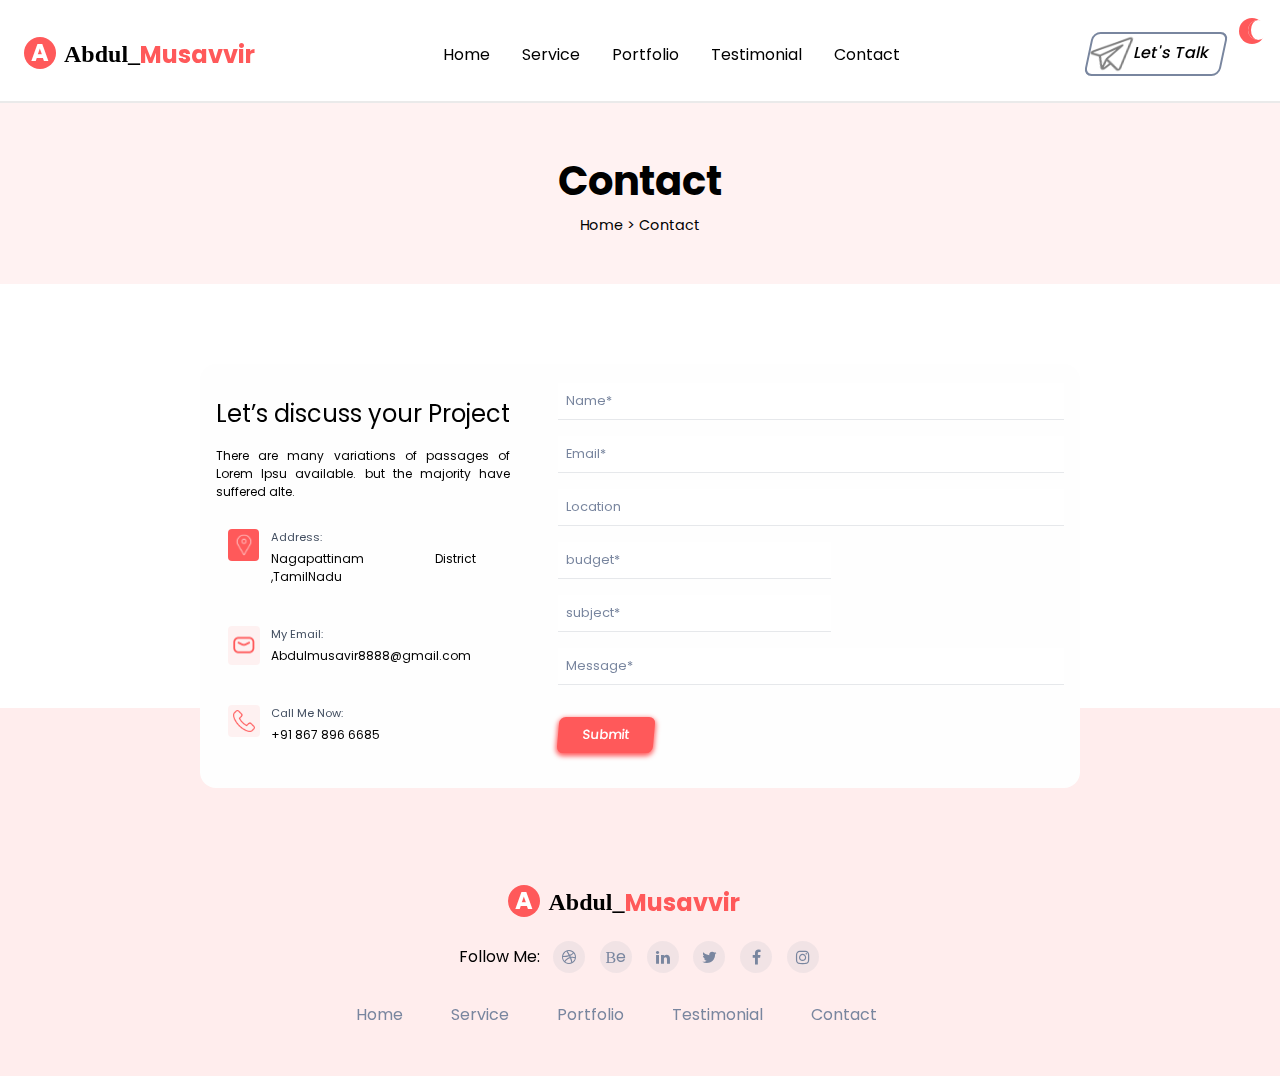
<file: contact-page.html>
<!DOCTYPE html>
<html lang="en">

<head>
    <meta charset="UTF-8">
    <meta name="viewport" content="width=device-width, initial-scale=1.0">
    <title>Contact</title>
    <!-- font -->
    <link rel="preconnect" href="https://fonts.googleapis.com">
    <link rel="preconnect" href="https://fonts.gstatic.com" crossorigin>
    <link href="https://fonts.googleapis.com/css2?family=Rubik:ital,wght@0,300..900;1,300..900&display=swap"
        rel="stylesheet">
    <link rel="preconnect" href="https://fonts.googleapis.com">
    <link rel="preconnect" href="https://fonts.gstatic.com" crossorigin>
    <link
        href="https://fonts.googleapis.com/css2?family=Montserrat:ital,wght@0,100..900;1,100..900&family=Rubik:ital,wght@0,300..900;1,300..900&display=swap"
        rel="stylesheet">
    <link rel="preconnect" href="https://fonts.googleapis.com">
    <link rel="preconnect" href="https://fonts.gstatic.com" crossorigin>
    <link href="https://fonts.googleapis.com/css2?family=Noto+Sans:ital,wght@0,100..900;1,100..900&display=swap"
        rel="stylesheet">

    <!-- font Awesome -->
    <link rel="stylesheet" href="https://cdnjs.cloudflare.com/ajax/libs/font-awesome/6.5.1/css/all.min.css"
        integrity="sha512-DTOQO9RWCH3ppGqcWaEA1BIZOC6xxalwEsw9c2QQeAIftl+Vegovlnee1c9QX4TctnWMn13TZye+giMm8e2LwA=="
        crossorigin="anonymous" referrerpolicy="no-referrer" />
    <!-- social media icon -->
    <link rel="stylesheet" href="https://cdnjs.cloudflare.com/ajax/libs/font-awesome/4.7.0/css/font-awesome.min.css">
    <!-- css -->
    <link rel="stylesheet" href="style.css">
    <!-- js -->
    <script defer src="dark-mode.js"></script>
    <!-- media-query -->
    <link rel="stylesheet" href="pmq.css">
    <!-- Aos- -->
    <link href="https://unpkg.com/aos@2.3.1/dist/aos.css" rel="stylesheet">
</head>

<body>
    <div><a class="scroll-down" href="#"></a></div>
    <!-- todo header -->
    <header data-aos="fade-up-left" data-aos-easing="ease-out-out" data-aos-duration="1000">

        <div class="navName">
            <h2>A</h2>
            <h2>Abdul_ <span>Musavvir</span></h2>
        </div>
        <nav class="menuItem">
            <ul>
                <li><a href="index.html">Home</a></li>
                <li><a href="service-page.html">Service</a></li>
                <li><a href="portfolio-page.html">Portfolio</a></li>
                <li><a href="Testmonial-page.html">Testimonial</a></li>
                <li><a href="contact-page.html">Contact</a></li>
            </ul>
        </nav>
        <div class="navTalk">
            <a href="https://wa.link/uo1c9r"><img src="img/th-removebg-preview.png"> Let's Talk</a>
        </div>

        <!-- dark-mode -->

        <!-- <button class="night-toggle light-mode-button" aria-label="Toggle Light Mode">
              <span></span>
              <span></span>
            </button> -->
        <div class="night-toggle" aria-label="Toggle Light Mode">
            <div id="moon" class="moon"></div>
        </div>


    </header>
    <!-- mobile-view -->
    <ul class="main-hamburger">
        <li class="sub-hamburger">
            <label class="three-line" for="hamburger">
                <span></span>
                <span></span>
                <span></span>
            </label>
            <input class="input-mobile-hamburger" type="checkbox" id="hamburger">
            <ul class="down-bar-hamburger">
                <li class="hamburger-mobile"><a href="index.html">Home</a></li>
                <li class="hamburger-mobile"><a href="service-page.html">Service</a></li>
                <li class="hamburger-mobile"><a href="portfolio-page.html">Portfolio</a></li>
                <li class="hamburger-mobile"><a href="Testmonial-page.html">Testimonial</a></li>
                <li class="hamburger-mobile"><a href="contact-page.html">Contact</a></li>
            </ul>
        </li>
    </ul>
    <hr>

    <div class="page-heading">
        <h1>Contact</h1>
        <p>Home > <span>Contact</span></p>
    </div>

    <main>

        <!-- todo Contact -->

        <section data-aos="flip-left" data-aos-easing="linear" data-aos-duration="1000" class="contacts">
            <div class="contact-left">
                <h1>Let’s discuss your Project</h1>
                <p>There are many variations of passages of Lorem Ipsu available. but the majority have suffered alte.
                </p>

                <!-- location -->
                <div class="contact location">
                    <img src="img/location.svg" alt="">
                    <div class="content">
                        <h5>Address:</h5>
                        <p>Nagapattinam District ,TamilNadu</p>
                    </div>
                </div>


                <!-- mail -->
                <div class="contact email">
                    <img src="img/email.svg" alt="">
                    <div class="content">
                        <h5>My Email:</h5>
                        <p>Abdulmusavir8888@gmail.com</p>
                    </div>
                </div>


                <!-- phone -->
                <div class="contact phone">
                    <img src="img/phone.svg" alt="">
                    <div class="content">
                        <h5>Call Me Now:</h5>
                        <p>+91 867 896 6685</p>
                    </div>
                </div>
            </div>


            <!-- contact-right -->
            <div class="contact-right">
                <input type="text" placeholder="Name*">
                <input type="text" placeholder="Email*">
                <input type="text" placeholder="Location">
                <div>
                    <input type="text" placeholder="budget*">
                    <input type="text" placeholder="subject*">
                </div>
                <input type="text" placeholder="Message*">

                <button>Submit</button>
            </div>
        </section>

        <!-- todo footer-->

        <section data-aos="fade-down-right" data-aos-easing="linear" data-aos-duration="1000" class="footer">

            <!-- footer-name -->
            <div class="footer-Name">
                <h2>A</h2>
                <h2>Abdul_ <span>Musavvir</span></h2>
            </div>

            <!-- footer-social-media -->
            <div class="footer-social-media">
                <p>Follow Me:</p>
                <a href="#" class="fa fa-dribbble"></a>
                <a href="#" class="fa fa-be">B<span>e</span></a>
                <a href="#" class="fa fa-linkedin"></a>
                <a href="#" class="fa fa-twitter"></a>
                <a href="#" class="fa fa-facebook"></a>
                <a href="#" class="fa fa-instagram"></a>
            </div>

            <!-- footer-menuItem -->
            <div class="footer-menuItem">
                <ul>
                    <li><a href="index.html">Home</a></li>
                    <li><a href="service-page.html">Service</a></li>
                    <li><a href="portfolio-page.html">Portfolio</a></li>
                    <li><a href="Testmonial-page.html">Testimonial</a></li>
                    <li><a href="contact-page.html">Contact</a></li>
                </ul>
            </div>

        </section>
    </main>

    <script src="https://unpkg.com/aos@2.3.1/dist/aos.js"></script>
    <script>
        AOS.init();
    </script>
</body>

</html>
</file>
<file: style.css>
@import url('https://fonts.googleapis.com/css2?family=Poppins:wght@200;300;400;500;600;700&display=swap');

* {
    margin: 0;
    padding: 0;
    box-sizing: border-box;
    font-family: 'Poppins', sans-serif;
    scroll-behavior: smooth;
}

html,
body {
    width: 100%;
    overflow-x: hidden !important;
}

:root {
    --bg-color: #101C2E;
    --small-bg-color: #FFFFFF08;
    --orange-color: #FF595A;
    --link-color: #79869F;
    --white-color: #FFFFFF;
    --div-margin: 5rem;
}

body {
    background-color: var(--bg-color);
    color: var(--white-color);
}


/* scroll-bar */
.scroll-down {
    width: 2rem;
    height: 3rem;
    border: 2px solid var(--orange-color);
    border-radius: 1rem;
    position: fixed;
    z-index: 10;
    bottom: 5%;
    right: 1%;
    box-shadow: inset 0px 0px 100px 10px var(--small-bg-color);
    animation: bounce 2s infinite;
    z-index: 110;
    opacity: 0;
    transition: all 1s;
}

.scroll-down::before,
.scroll-down::after {
    content: "";
    position: absolute;
    top: 40%;
    left: 50%;
    border: 2px solid var(--orange-color);
    height: 0.7rem;
    width: 0.7rem;
    transform: translate(-50%, -50%) rotate(45deg);
    border-bottom: transparent;
    border-right: transparent;
}


.scroll-down::before {
    top: 65%;
}

@keyframes bounce {
    0% {
        transform: translateY(0);
    }

    50% {
        transform: translateY(50%);
    }

    100% {
        transform: translateY(0);
    }
}

header {
    display: flex;
    justify-content: space-between;
    align-items: center;
    flex-wrap: wrap;
    padding: 2rem 1.5rem 0rem 1.5rem;
    color: var(--link-color);
    gap: 0.5rem;
    position: relative;
}

.scroll-down.active {
    bottom: 2rem;
    pointer-events: auto;
    opacity: 1;
}

/* navName */
.navName {
    display: flex;
    margin-right: 2rem;
}

.navName h2:nth-child(1) {
    display: flex;
    justify-content: center;
    align-items: center;
    width: 2rem;
    max-height: 2rem;
    background-color: var(--orange-color);
    color: var(--white-color);
    border: transparent;
    border-radius: 50%;
    margin-right: 0.5rem;
    font-weight: 700;
}


.navName h2:nth-child(2) {
    display: flex;
    align-items: center;
    font-weight: 700;
    color: var(--white-color);
    font-family: "Proxima Nova";
}

.navName h2:nth-child(2) span {
    color: var(--orange-color);
}

/* navMenuItem */
.menuItem {
    font-weight: 400;
    cursor: pointer;
    display: flex;
    align-items: center;
}

.menuItem a {
    text-decoration: none;
    color: black;
}

.menuItem ul {
    display: flex;
    list-style: none;
}

.menuItem ul li {
    margin-right: 2rem;
}

.menuItem ul li a:hover {
    color: var(--orange-color);
}

.menuItem ul li:hover {
    transform: scale(110%);
}

/* navTalk img */
.navTalk {
    border: 2px solid var(--link-color);
    padding-inline-end: 0.8rem;
    border-radius: 0.5rem;
    display: flex;
    transform: skew(-12deg);
    cursor: pointer;
    margin-right: 2rem;
}

.navTalk a {
    font-size: 1rem;
    font-weight: 500;
    text-decoration: none;
    color: black;
}

.navTalk img {
    width: 2.5rem;
    align-items: center;
    vertical-align: middle;
}

.navTalk:hover {
    border-color: var(--orange-color);

}


.dark-talk {
    display: flex;
    justify-content: center;
}

/* main-hamburger */

.main-hamburger {

    .three-line {
        position: relative;
        background-color: #FFFFFF;
        flex-direction: column;
        border: 1px solid rgba(128, 128, 128, 0.226);
        width: 3.25rem;
        height: 2.5rem;
        gap: 0.3rem;
        border-radius: 0.25rem;
        opacity: 0;
        margin: auto;
        margin-bottom: 0.5rem;
        background-color: var(--orange-color);
        cursor: pointer;
    }

    .three-line span {
        width: 1.75rem;
        height: 0.15rem;
        border-radius: 1rem;
        background-color: rgba(0, 0, 0, 0.379);
        position: relative;
        top: 0.65rem;
        left: 0.7rem;
    }

    li a:hover {
        display: flex;
        justify-content: center;
        transform: scale(110%);
        color: var(--orange-color);
    }

    .input-mobile-hamburger {
        display: none;
    }

    .down-bar-hamburger {
        display: none;
    }
}

hr {
    border: 1px solid rgba(128, 128, 128, 0.164);
}

/*! about */
.about {
    display: flex;
    justify-content: center;
    align-items: center;
    /* flex-wrap: wrap; */
    margin-block: var(--div-margin);
    column-gap: 5rem;
    width: 100%;
    margin-inline: 0.75rem;
    padding-inline: 1rem;
}



/* ! About-left */


.about-left h1 {
    font-family: "Noto Sans", sans-serif;
    margin-top: 0.5rem;
    font-size: 2rem;
    font-weight: bolder;

    span {
        color: var(--orange-color);
    }
}

.about-para2 {
    text-align: justify;
    color: white;
    line-height: 1.8rem;
    margin-block: 1rem;
    width: 100%;
    max-width: 30rem;
}


/* about-hire */

.about-hire button {
    padding: 0.5rem 1rem;
    border: none;
    background-color: var(--orange-color);
    border-radius: 0.4rem;
    color: var(--white-color);
    font-weight: 500;
    transform: skew(-5deg);
    box-shadow: 0px 2px 5px 1px var(--orange-color);
    margin-block: 0.5rem;
    cursor: pointer;

    img {
        vertical-align: middle;
        width: 1rem;
        /* margin-right: 0.5rem; */
    }
}

.about-hire button:hover {
    transform: scale(110%);

}

.about-hire a {
    display: inline-block;
    color: #FFFFFFCC;
    margin-right: 2rem;
}

.about-hire a:hover {
    transform: scale(110%);
}

/* social-media icons */
.social-media {
    display: flex;
    justify-content: center;
    align-items: center;
    flex-wrap: wrap;
    margin-block: 2rem;
    width: 100%;
}

.social-media a:hover {
    cursor: pointer;
}

.social-media a:active {
    cursor: pointer;
    animation: shake 0.5s 1.5;
}

.fa {
    display: flex;
    justify-content: center;
    align-items: center;
    width: 2rem;
    padding: 0.5rem;
    text-align: center;
    text-decoration: none;
    margin: 5px 2px;
    color: var(--link-color);
    background-color: #79869F1A;
    border-radius: 50%;
    margin-left: 0.8rem;
}

.fa:hover {
    color: var(--white-color);
    background-color: #ff2579;
    transform: scale(110%);
}

/*! about-right */
.child-about-right {
    margin-top: 2.5rem;
    margin-right: 3rem;
    margin-left: 2rem;
    position: relative;

    img {
        width: 20rem;
    }
}

/* about-img */

.child-about-right img:nth-child(1) {
    position: absolute;
    z-index: 100;
}

.child-about-right img:nth-child(2) {
    position: absolute;
    margin-left: 1.2rem;
    bottom: 1%;
    width: 16.6rem;
}


/* circle */

.circle {
    position: absolute;
    width: 0.7rem;
    height: 0.7rem;
    margin: 1rem;
}

.circle-one {
    left: 15%;
    top: -12.5%;
    border: 2px solid #2B6BFE;
    transform: rotate(45deg);
    border-radius: 0.2rem;
}

.circle-two {
    left: 40%;
    top: -20%;
    border: 2px solid var(--orange-color);
    box-shadow: 0px 0px 10px 1px var(--orange-color);
    border-radius: 50%;
}

.circle-three {
    width: 0.2rem;
    height: 0.2rem;
    right: 33%;
    top: -15%;
    border-radius: 50%;
    box-shadow: inset 0px 0px 5px 5px #ff595977, 0px 0px 10px 8px #ff595977;
}





/* box */

.box {
    position: absolute;
    border: 1px solid var(--white-color);
    margin: 1rem;
    background-color: #FFFFFF;
    border-radius: 1rem;
    padding: 1rem;
    text-align: center;

    h2 {
        font-size: 1rem;
        color: var(--orange-color);
        margin-bottom: 0.25rem;
    }

    p {
        color: #25283A;
        font-size: 0.75rem;
        font-weight: 500;
    }
}

.about-right-box-one {
    z-index: 10;
    top: 15%;
    left: -22%;
}

.about-right-box-two {
    z-index: 10;
    bottom: 10%;
    left: -17%;
}

.about-right-box-three {
    z-index: 10;
    top: 30%;
    right: -10%;
}

/* ! Project */
.project {
    display: flex;
    justify-content: center;
    align-items: center;
    margin-inline: 0.75rem;
    column-gap: 10rem;
    margin-bottom: var(--div-margin);
}

.project-left {
    margin: 1rem;
    padding-inline: 1rem;
    max-width: 30rem;
}

.project-right {
    max-width: 30rem;
}

.child-project {
    display: flex;
    justify-content: center;
    position: relative;

    .project-img-border {
        position: absolute;
        width: 18rem;
        height: 18rem;
        border: 2px solid #F1AC20;
        border-top-left-radius: 9rem;
        border-top-right-radius: 9rem;
        background-color: #F1AC201A;
        z-index: 10;
    }
}

.child-project img {
    position: relative;
    width: 15rem;
    right: -11%;
    bottom: 7%;
    z-index: 10;
}


.project-box {
    position: absolute;
    border: 1px solid var(--white-color);
    margin: 1rem;
    background-color: #FFFFFF;
    border-radius: 1rem;
    padding: 0.8rem 1.2rem;
    text-align: center;
    color: black;

    img {
        position: relative;
        width: 1.5rem;
    }

    p {
        font-weight: 500;
        font-size: 0.75rem;
    }
}

.project-box:nth-child(1) {
    top: 13%;
    left: -20%;
    z-index: 20;
}

.project-box:nth-child(2) {
    left: -20%;
    bottom: -8%;
    z-index: 20;
}

.project-box:nth-child(3) {
    bottom: 33%;
    right: -50%;
    z-index: 20;
}

/* ! project-description */

.project-right h1 {
    font-family: "Noto Sans", sans-serif;
    margin-top: 0.5rem;
    font-size: 2rem;
    font-weight: bolder;

    span {
        color: var(--orange-color);
    }
}

.project-right p {
    color: white;
    line-height: 1.8rem;
    margin-block: 1rem;
}


/* about-hire */
.project-right button {
    padding: 0.5rem 1rem;
    border: none;
    background-color: var(--orange-color);
    border-radius: 0.4rem;
    color: var(--white-color);
    font-weight: 500;
    transform: skew(-5deg);
    box-shadow: 0px 2px 5px 1px var(--orange-color);
    margin-top: 1.5rem;
    cursor: pointer;

    img {
        vertical-align: middle;
        width: 1rem;
        margin-right: 0.5rem;
    }

}

.project-right button:hover {
    transform: scale(110%);
}

/* ! specialized-Design */

.design-parent {
    display: flex;
    flex-direction: column;
    justify-content: center;
    align-items: center;
    margin-bottom: var(--div-margin);

    h1 {
        margin-block: 1rem;
        color: var(--white-color);

        span {
            color: var(--orange-color);
        }
    }
}

.design-child {
    display: flex;
    justify-content: center;
    gap: 3rem;
    cursor: pointer;
    margin-inline: 1rem;
}

.design-box {
    border: 1px solid var(--link-color);
    max-width: 16rem;
    padding: 1rem 1rem;
    border-radius: 2rem;
    background-color: var(--white-color);
    color: #25283A;
    transform: skew(-5deg);

    .design-img-bg {
        width: 3rem;
        height: 3rem;
        background-color: var(--orange-color);
        border-radius: 50%;
        display: flex;
        justify-content: center;

        img {
            width: 2rem;
        }
    }

    h2 {
        font-size: 1.2rem;
        margin-block: 0.5rem;
    }

    p {
        line-height: 1.7rem;
        font-size: 0.75rem;
        color: black;
    }
}

.design-box:hover {
    transform: scale(120%);
}

.web {
    background-color: var(--orange-color);
    color: #FFFFFF;
    box-shadow: 0px 7px 10px 0px #ff000090;

    .design-img-bg {
        background-color: #FFAB01;
    }
}

/* ! My Works */

.work-parent {
    display: flex;
    flex-direction: column;
    justify-content: center;
    align-items: center;
    margin-block: 7rem;
    position: relative;
    margin-bottom: var(--div-margin);

    h1 {
        font-size: 2rem;

        span {
            color: var(--orange-color);
        }
    }
}

.items {
    display: flex;
    margin-block: 2rem;
    cursor: pointer;

    .item {
        font-size: 1.1rem;
        text-decoration: none;
        margin-left: 1rem;
        margin-block: 0.5rem;
        color: var(--link-color);
        font-weight: 500;
    }

    .item:hover {
        color: var(--orange-color);
        transform: scale(110%);
    }
}

.items p.active,
.items p:hover {
    color: var(--orange-color);
}

.gallery {
    display: grid;
    grid-template-columns: repeat(3, 1fr);
    gap: 2rem;
    cursor: pointer;

    img {
        position: relative;
        width: 17rem;
        height: 11rem;
        border-radius: 1rem;
    }



    img::after {
        content: "";
        position: absolute;
        width: 5rem;
        height: 10rem;
        background-color: #2B6BFE;
        top: 10%;
        left: 10%;

    }
}



.work-parent button {
    margin-block: 2rem;
    padding: 0.5rem 1.2rem;
    background-color: transparent;
    border: 1.5px solid var(--orange-color);
    border-radius: 0.5rem;
    color: var(--orange-color);
    font-weight: 700;
    transform: skew(-10deg);
    cursor: pointer;
    position: absolute;
    bottom: -10%;
    left: 50%;
}

.work-parent button:hover {
    transform: scale(110%);
}

.img {
    position: relative;
    transition: transform 0.5s;

    .content {
        position: absolute;
        width: 100%;
        border-bottom-left-radius: 1rem;
        border-bottom-right-radius: 1rem;
        bottom: -5%;
        text-align: center;
        margin-block: 0.5rem;
        background-color: #FFFFFF;
        transition: all 0.5s;
        opacity: 0;
        transform: translateY(10px);
        /* Added to make the transition smoother */
    }

    &:hover {
        transform: scale(1.1);

        .content {
            opacity: 1;
            transform: translateY(0);
            /* Adjust as needed */
        }
    }
}

.content h3 {
    color: #010F5C;
}

.content p {
    color: var(--link-color);
}




/* filter */

.gallery .image.hide {
    display: none;
}

.gallery .image.show {
    animation: animate 0.4s ease;
}

@keyframes animate {
    0% {
        transform: scale(0.5);
    }

    100% {
        transform: scale(1);
    }
}

/* preview-box */

.preview-box {
    position: fixed;
    top: 50%;
    left: 50%;
    transform: translate(-50%, -50%) scale(0.9);
    background: #000000;
    max-width: 600px;
    width: 75vw;
    z-index: 5;
    opacity: 0;
    pointer-events: none;
    border-radius: 3px;
    padding: 0 5px 5px 5px;
    box-shadow: 0px 0px 15px rgba(0, 0, 0, 0.2);
}

.preview-box.show {
    opacity: 1;
    pointer-events: auto;
    transform: translate(-50%, -50%) scale(1);
    transition: all 0.3s ease;
}

.preview-box .details {
    padding: 13px 15px 13px 10px;
    display: flex;
    align-items: center;
    justify-content: space-between;
}

.preview-box p {
    color: white !important;
    padding: 0.5rem;

    a {
        color: blue;
    }
}

.details .title {
    display: flex;
    align-items: center;
    justify-content: start;
    font-size: 18px;
    font-weight: 400;
}

.details .title p {
    font-weight: 500;
    margin-left: 5px;
}

.details .icon {
    font-style: 22px;
    cursor: pointer;
    position: absolute;
    top: 0;
    right: 1rem;
    top: 1.5rem;
}

.preview-box .image-box {
    /* width: 100%; */
    display: flex;
}

.image-box img {
    width: 100%;
    border-radius: 0 0 3px 3px;
}

.shadow {
    position: fixed;
    left: 0;
    top: 0;
    height: 100%;
    width: 100%;
    z-index: 2;
    display: none;
    background: rgba(0, 0, 0, 0.4);
}

.shadow.show {
    display: block;
}

/* ! details */

.achievement {
    display: flex;
    justify-content: center;
    align-items: center;
    flex-wrap: wrap;
    background-color: var(--small-bg-color);
    padding: 2rem;
    box-shadow: 0px 0px 3px 3px rgba(0, 0, 0, 0.116);
    width: 100vw;
    margin-bottom: var(--div-margin);
}

.detail {
    display: flex;
    justify-content: center;
    align-items: center;
    margin: 1rem;

    img {
        width: 4rem;
    }

    div {
        margin-left: 0.7rem;
    }

    h1 {
        color: var(--orange-color);
        font-size: 1.4rem;
        margin-bottom: 0.7rem;

    }

    p {
        color: var(--link-color);
        font-size: 0.85rem;
    }
}




/* ! People Talk About Me */

.ptam-parent {
    display: flex;
    justify-content: center;
    align-items: center;
    width: 100vw;
    max-width: 50rem;
    margin: auto;
    position: relative;
    padding-inline: 1rem;
    margin-top: 12rem;
    display: none;

    h1 {
        position: absolute;
        top: -30%;
        font-size: 2rem;
        text-align: center;

        span {
            color: var(--orange-color);
        }
    }
}

.ptam-child {
    display: flex;

    img {
        width: 3rem;
        height: 3rem;
        border-radius: 50%;
    }
}

/* left-part */
.left {
    display: flex;
    flex-direction: column;
}

.left img:nth-child(1) {
    position: absolute;
    top: 0;
}

.left img:nth-child(2) {
    position: absolute;
    top: 40%;
    left: 0;
}

.left img:nth-child(3) {
    position: absolute;
    bottom: 0;
}

/* middle-part */
.middle {
    display: flex;
    flex-direction: column;
    justify-content: center;
    align-items: center;

    p {
        text-align: center;
        line-height: 2rem;
        color: var(--link-color);
        margin-block: 1rem;
    }

    h3 {
        color: var(--white-color);
    }
}

.arrow {
    margin: 2rem;
    cursor: pointer;

    i {
        color: var(--link-color);
        transform: scale(300%, 200%);
    }
}

.arrow i:hover {
    color: black;
    transform: scale(400%, 300%);
}

/* right-part */
.right {
    display: flex;
    flex-direction: column;
}

.right img:nth-child(1) {
    position: absolute;
    top: 0;
    right: 10%;
}

.right img:nth-child(2) {
    position: absolute;
    top: 40%;
    right: 3.5%;
}

.right img:nth-child(3) {
    position: absolute;
    bottom: 0;
    right: 7%;
}

/* ! People Talk About Me */

.iq-features {
    margin-bottom: var(--div-margin);

    h1 {
        top: -30%;
        font-size: 2rem;
        text-align: center;

        span {
            color: var(--orange-color);
        }
    }

    .holderCircle {
        width: 500px;
        height: 500px;
        border-radius: 100%;
        margin: 60px auto;
        position: relative;
    }


    .dotCircle {
        width: 100%;
        height: 100%;
        position: absolute;
        margin: unset;
        top: 0;
        left: 0;
        right: 100%;
        bottom: 0;
        border-radius: 100%;
        z-index: 20;
    }

    .dotCircle img {
        max-width: 5rem;
        border-radius: 40%;
    }

    .dotCircle img:hover {
        cursor: pointer;
        animation: shake 0.5s 0.8;
    }

    .dotCircle .itemDot {
        display: block;
        width: 80px;
        height: 80px;
        position: absolute;
        z-index: 3;
        cursor: pointer;
    }

    .dotCircle .itemDot .forActive {
        width: 56px;
        height: 56px;
        position: absolute;
        top: 0;
        left: 0;
        right: 0;
        bottom: 0;
        display: none;
    }

    .dotCircle .itemDot .forActive::after {
        content: '';
        width: 5px;
        height: 5px;
        border: 3px solid var(--orange-color);
        bottom: -31px;
        left: -14px;
        filter: blur(1px);
        position: absolute;
        border-radius: 100%;
    }

    .dotCircle .itemDot .forActive::before {
        content: '';
        width: 6px;
        height: 6px;
        filter: blur(5px);
        top: -15px;
        position: absolute;
        transform: rotate(-45deg);
        border: 6px solid var(--orange-color);
        right: -39px;
    }

    .dotCircle .itemDot.active .forActive {
        display: block;
    }

    .round {
        position: absolute;
        left: 40px;
        top: 45px;
        width: 410px;
        height: 410px;
        border: 2px dotted var(--orange-color);
        border-radius: 100%;
    }


    .dotCircle .itemDot {
        font-size: 40px;
    }

    .contentCircle {
        width: 250px;
        border-radius: 100%;
        color: #222222;
        position: relative;
        top: 150px;
        left: 50%;
        transform: translate(-50%, -50%);
    }

    /* circle items */

    .CirItem {
        display: flex;
        flex-direction: column;
        justify-content: center;
        align-items: center;
    }

    .contentCircle .CirItem {
        border-radius: 100%;
        color: #222222;
        position: absolute;
        text-align: center;
        bottom: 0;
        left: 0;
        opacity: 0;
        transform: scale(0);
        transition: 0.5s;
        font-size: 15px;
        width: 100%;
        height: 100%;
        top: 0;
        right: 0;
        margin: auto;
        line-height: 250px;
    }

    .CirItem.active {
        z-index: 1;
        opacity: 1;
        transform: scale(1);
        transition: 0.5s;
    }

    .contentCircle .CirItem i {
        font-size: 180px;
        position: absolute;
        top: 0;
        left: 50%;
        margin-top: -4rem;
        margin-left: -90px;
        color: #000000;
        opacity: 0.3;
    }

    .contentCircle .CirItem img {
        margin-left: 2.5rem;
        width: 5rem;
    }

    /* circle-text-area */

    .title-box .title {
        font-weight: 600;
        z-index: -1;
    }

    .title-box span {
        display: block;
        margin-top: 5rem;
        margin-bottom: -3rem;
        font-weight: 800;
        color: var(--orange-color);
    }

    .title-box p {
        font-size: 1rem;
        line-height: 2em;
        margin-top: -3rem;
        color: var(--link-color);
    }

}


/* !media ptam */
.image-text-sliders {
    display: none;
    margin-top: 10rem;
    position: relative;
    font-family: Arial;
    padding-inline: 1rem;


    h1 {
        position: relative;
        top: -6rem;
        margin: auto;
        font-size: 2rem;
        text-align: center;

        span {
            color: var(--orange-color);
        }
    }

    .mySlides {
        /* display: none; */
        cursor: pointer;

        img {
            width: 5rem;
            display: flex;
            margin: auto;
            opacity: 0.3;
        }
    }

    .prev,
    .next {
        cursor: pointer;
        position: absolute;
        top: 35%;
        width: auto;
        padding: 0.5rem;
        top: 50%;
        color: var(--link-color);
        font-weight: bold;
        font-size: 20px;
        border-radius: 0 3px 3px 0;
    }

    .next {
        right: 3%;
        border-radius: 3px 0 0 3px;
    }

    .prev:hover,
    .next:hover {
        background-color: #ff595924;
    }

    /* Number text (1/3 etc) */
    .image-text {
        color: var(--link-color);
        font-size: 12px;
        padding: 8px 12px;
        position: absolute;
        max-width: 90vw;
        text-align: center;
        margin-left: 0.5rem;
    }

    /* Container for image text */
    .caption-container {
        text-align: center;
        background-color: #ff595924;
        padding: 2px 16px;
        margin-block: 0.5rem;
        border-radius: 0.5rem;
        color: white;
    }

    /* Six columns side by side */
    .column {
        float: left;
        cursor: pointer;

        img {
            max-width: 5rem;
            height: 5rem;
            margin-left: 1rem;
            border-radius: 40%;
        }
    }

    /* Add a transparency effect for thumnbail images */
    .demo {
        opacity: 0.6;
    }

    .active,
    .demo:hover {
        opacity: 1;
    }
}




/* ! contact */

.contacts {
    display: flex;
    justify-content: center;
    align-items: center;
    margin: auto;
    background-color: rgb(254, 254, 254);
    max-width: 55rem;
    padding: 1rem;
    border-radius: 1rem;
    column-gap: 3rem;
    margin-top: 5rem;
    margin-bottom: -5rem;
    z-index: 20;
    position: relative;
}

.contacts:hover {
    cursor: pointer;
    animation: shake 0.5s 1.5;
}

@keyframes shake {
    0% {
        transform: translate(1px, 1px) rotate(0deg);
    }

    10% {
        transform: translate(-1px, -2px) rotate(-1deg);
    }

    20% {
        transform: translate(-3px, 0px) rotate(1deg);
    }

    30% {
        transform: translate(3px, 2px) rotate(0deg);
    }

    40% {
        transform: translate(1px, -1px) rotate(1deg);
    }

    50% {
        transform: translate(-1px, 2px) rotate(-1deg);
    }

    60% {
        transform: translate(-3px, 1px) rotate(0deg);
    }

    70% {
        transform: translate(3px, 1px) rotate(-1deg);
    }

    80% {
        transform: translate(-1px, -1px) rotate(1deg);
    }

    90% {
        transform: translate(1px, 2px) rotate(0deg);
    }

    100% {
        transform: translate(1px, -2px) rotate(-1deg);
    }
}

.contact-left {
    text-align: justify;
    justify-content: center;
    max-width: 28rem;

    h1 {
        color: #132238;
        font-weight: 400;
        font-size: 1.5rem;
        margin-block: 1rem;
    }

    p {
        color: var(--link-color);
        font-size: 0.75rem;
        max-width: 20rem;
    }


}

.contact {
    display: flex;
    margin-block: 1rem;
    cursor: pointer;
    padding: 0.75rem;
    width: 17rem;

    img {
        width: 2rem;
        background-color: #FF595A14;
        border-radius: 0.25rem;
    }

    .content {
        margin-left: 0.7rem;
    }

    h5 {
        font-size: 0.7rem;
        font-weight: 400;
        color: #424e60;
    }

    p {
        color: #132238;
        margin-top: 0.25rem;
    }

}

.location {
    img {
        background-color: var(--orange-color);
        height: 2rem;
        padding: 0.3rem;
    }
}

.phone {
    img {
        height: 2rem;
        padding: 0.3rem;
    }
}

.contact:hover {
    background-color: var(--white-color);
    border: 1px solid transparent;
    box-shadow: 0px 0px 5px 2px rgba(169, 169, 169, 0.274);
    border-radius: 0.5rem;

}

/* contact-right */

.contact-right {
    display: flex;
    flex-direction: column;

    input {
        outline: transparent;
        border-top: transparent;
        border-left: transparent;
        border-right: transparent;
        border-bottom: 1.5px solid #E6E8EB;
        padding: 0.5rem;
        margin-bottom: 1rem;
    }
}

.contact-right ::placeholder {
    font-size: 0.8rem;
    color: var(--link-color);
}

.contact-right input:focus {
    border-bottom: 2px solid var(--orange-color);

    &::placeholder {
        font-size: 1rem;
        color: var(--orange-color);
    }

}

.contact-right button {
    border: transparent;
    padding: 0.5rem 1rem;
    margin-block: 1rem;
    width: 6rem;
    font-weight: 500;
    border-radius: 0.4rem;
    background-color: var(--orange-color);
    color: var(--white-color);
    box-shadow: 0px 2px 5px 1px var(--orange-color);
    transform: skew(-5deg);
    cursor: pointer;
}


.contact:hover {
    transform: scale(110%);
}

/* ! footer */

.footer {
    display: flex;
    flex-direction: column;
    justify-content: center;
    align-items: center;
    background-color: var(--small-bg-color);
    padding-top: 8rem;
    width: 100%;
    height: 23rem;
}

/* footer-Name */

.footer-Name {
    display: flex;
    margin-right: 2rem;
}

.footer-Name h2:nth-child(1) {
    display: flex;
    justify-content: center;
    align-items: center;
    width: 2rem;
    max-height: 2rem;
    background-color: var(--orange-color);
    color: var(--white-color);
    border: transparent;
    border-radius: 50%;
    margin-right: 0.5rem;
    font-weight: 700;
}


.footer-Name h2:nth-child(2) {
    display: flex;
    align-items: center;
    font-weight: 700;
    color: var(--white-color);
    font-family: "Proxima Nova";
}

.footer-Name h2:nth-child(2) span {
    color: var(--orange-color);
}

/* footer-MenuItem */
.footer-menuItem {
    font-weight: 400;
    display: flex;
    cursor: pointer;
}

.footer-menuItem ul {
    display: flex;
    flex-wrap: wrap;
    list-style: none;
}

.footer-menuItem ul li {
    margin-right: 3rem;
    margin-top: 0.54rem;

    a {
        text-decoration: none;
        color: var(--link-color);
    }
}

.footer-menuItem ul li a:hover {
    color: var(--orange-color);

}

.footer-menuItem ul li:hover {
    transform: scale(110%);
}

/* social-media icons */
.footer-social-media {
    display: flex;
    justify-content: center;
    align-items: center;
    flex-wrap: wrap;
    margin-block: 1rem;
}

.footer-social-media a {
    text-decoration: none;
}

.footer-social-media a:hover {
    cursor: pointer;
}

.footer-social-media a:active {
    cursor: pointer;
    animation: shake 0.5s 1.5;
}

/* move pages */

.page-heading {
    display: flex;
    flex-direction: column;
    justify-content: center;
    align-items: center;
    background-color: var(--small-bg-color);
    padding: 3rem 4rem;

    h1 {
        font-size: 2.5rem;
        color: var(--orange-color);
    }

    p {
        margin-top: 0.25rem;
        font-size: 0.9rem;
        color: var(--link-color);

        span {
            color: var(--white-color);
        }
    }
}

/* dark-mode */

.night-toggle {
    width: 20px;
    height: 10px;
    right: 20px;
    top: 20px;
    position: absolute;
}

.night-toggle:hover {
    cursor: pointer;
}

.moon {
    background-color: transparent;
    box-shadow: -6px 1px 0 3px var(--orange-color);
    border-left: 3px solid var(--orange-color);
    border-radius: 50%;
    width: 20px;
    height: 20px;
    margin-left: 8px;
    margin-top: 0px;
    transition: 2s;
}

.sun {
    background-color: #fdd462;
    box-shadow: 2px 0px 0px 1px #D19C29;
    border-radius: 50%;
    width: 26px;
    height: 26px;
    transition: 2s;
}

/* Light Mode Button Styles */

/* .light-mode-button {
    background: 0;
    border: 0;
    box-sizing: border-box;
    cursor: pointer;
    width: 2rem;
    height: 1rem;
    position: relative;
    border: 1px solid rgba(255, 255, 255, 0);
    margin-block: 0.75rem;
}

.light-mode-button:focus {
    outline: none;
}

.light-mode-button span:nth-child(1) {
    position: absolute;
    top: 0;
    left: 0;
    width: 2rem;
    height: 1rem;
    border-radius: 20px;
    background-color: var(--bg-color);
    box-shadow: inset 1px 1px 3px 0 rgb(0 0 0 / 40%);
    transition: 0.3s;
}

.light-mode-button span:nth-child(2) {
    position: absolute;
    top: 5px;
    left: 5px;
    width: 0.5rem;
    height: 0.5rem;
    background-color: #fff;
    border-radius: 50%;
    box-shadow: 1px 1px 2px 0 rgb(0 0 0 / 40%);
    transition: 0.3s;
} */

/* Light & Dark Mode Styles
		--------------------------- */

body {
    background-color: var(--white-color);
    transition: background-color 0.3s;
}


/* dark mode */

body[light-mode="dark"] {
    background-color: var(--bg-color);
    color: #ced4e2;
}

body[light-mode="dark"] .light-mode-button span:nth-child(1) {
    background-color: var(--orange-color);
    color: #141516;
}

body[light-mode="dark"] .light-mode-button span:nth-child(2) {
    left: 20px;
    background-color: var(--white-color);
}


body[light-mode="dark"] .menuItem a {
    color: white;
}

body[light-mode="dark"] .navTalk a {
    color: white;
}

/* ! light mode */

body[light-mode="light"] h1 {
    color: black;
}

body[light-mode="light"] p {
    color: black;
}



body[light-mode="light"] .navName h2:nth-child(2) {
    color: black;
}

body[light-mode="light"] .footer h2:nth-child(2) {
    color: black;
}

body[light-mode="light"] .about-hire a {
    color: var(--link-color);
}

body[light-mode="light"] .achievement {
    background-color: #ff595924;

    h1 {
        color: var(--orange-color);
    }
}

body[light-mode="light"] .footer {
    background-color: #ff59591b;
}

body[light-mode="light"] .page-heading {
    background-color: #ff595914;

    span {
        color: black;
    }
}

body[light-mode="light"] .input-mobile-hamburger:checked~.down-bar-hamburger {
    background-color: rgb(255, 255, 255);

    a {
        color: var(--link-color);
    }

    a:hover {
        color: var(--orange-color);
    }
}

/* custom scroll-bar */

::-webkit-scrollbar {
    width: 1rem;
}

::-webkit-scrollbar-track {
    background-color: var(--small-bg-color);
}

::-webkit-scrollbar-thumb {
    background-color: var(--orange-color);
    border-radius: 2rem;
}
</file>
<file: pmq.css>
@media(max-width:1070px) {

    header {
        display: flex;
        gap: 1rem;
        padding: 1rem;
        flex-direction: column;
    }

    /* work img */

    .gallery {
        display: grid;
        grid-template-columns: repeat(2, 1fr);

        img {
            width: 15rem;
            height: 7rem;
        }
    }

    /* contacts */

    .contacts {
        width: 90vw;
    }

}

@media(max-width:850px) {



    /* design */
    .design-parent {
        flex-direction: column;
    }

    .design-child {
        flex-direction: column;
    }


}

@media(max-width:770px) {

    /* header */
    header {
        display: flex;
        padding: 1rem;
        flex-direction: column;
    }

    /* nav-name */
    .navName {
        margin: auto;
    }

    /* lets-talk */
    .navTalk {
        margin: auto;
        margin-block: 1rem;

        a {
            text-decoration: none;
        }
    }



    .dark-talk {
        flex-direction: column;
        justify-content: center;
        align-items: center;
    }

    /* menuItem */
    .menuItem {
        margin-inline: auto;
    }

    .menuItem ul {
        display: flex;
        flex-direction: column;
        justify-content: center;
        align-items: center;

        li {
            margin: 1rem;
        }
    }

    /* social-media icons */

    .about {
        margin: 0.5rem;
        flex-direction: column;
        justify-content: center;
    }

    .about-left h1 {
        font-size: 1.5rem;
    }

    .about-para2 {
        font-size: 0.8rem;
        max-width: 25rem;
        text-align: justify;
    }

    .child-about-right {
        img {
            width: 17rem;
        }
    }

    .child-about-right img:nth-child(2) {
        width: 14rem;
    }

    /* box */

    .box {
        padding: 0.3rem;

        p {
            max-width: 4rem;
            font-size: 0.6rem;
        }
    }

    .about-right-box-one {
        left: -8%;
    }

    .about-right-box-two {
        left: -8%;
    }

    .about-right-box-three {
        right: 2%;
    }

    /* project */

    .project {
        flex-direction: column-reverse;
        margin-left: 0.5rem;
    }

    /* left-side-project */
    .project-left {
        margin-top: 3rem;
    }

    /* child-project */

    .child-project img {
        left: 3%;
        transform: translate(-0%, -7%);

    }

    /* project-box */
    .project-box {
        position: absolute;
        padding: 0.5rem 0.8rem;

        p {
            font-size: 0.5rem;
        }
    }

    .project-box:nth-child(1) {
        left: -18%;
    }

    .project-box:nth-child(2) {
        bottom: 10%;

        left: -18%;
    }

    .project-box:nth-child(3) {
        right: -19%;
    }

    /* right-side-project */
    .project-right p {
        max-width: 18rem;
    }

    /* my work */
    .details .title {
        font-size: 12.5px;
    }

    /* contacts */
    .contacts {
        flex-direction: column;
        width: 90vw;
    }

    /* footer */

    .footer {
        margin-top: 2rem;
    }

    .footer-menuItem ul {
        display: flex;
        font-size: 0.9rem;
        list-style: none;
        flex-wrap: wrap;
        margin: 1rem;
    }

    .footer-menuItem ul li {
        margin-right: 1rem;
    }
}


@media(max-width:520px) {
    /* work img */


    .gallery {
        display: flex;
        flex-direction: column;
    }

    /* image-sliders */
    .iq-features {
        display: none;
    }

    .image-text-sliders {
        display: block;
    }
}

@media (max-width:450px) {
    .menuItem ul {
        display: none;
        flex-direction: column;
        justify-content: start;

        li {
            margin: 1rem;
        }
    }

    /* hamburger */
    .main-hamburger {
        .three-line {
            display: flex;
            opacity: 1;
        }

    }

    .input-mobile-hamburger:checked~.down-bar-hamburger {
        display: flex;
        flex-direction: column;
        background-color: #101d2f;
        position: relative;
        box-shadow: 0px 0px 5px 5px rgba(0, 0, 0, 0.378);
        border-radius: 1rem;
        margin-top: 1rem;

        li {
            list-style: none;
        }
    }

    .hamburger-mobile {
        padding: 1rem;
        font-weight: 600;
        text-align: center;
        cursor: pointer;

        a {
            color: var(--link-color);
            text-decoration: none;
        }
    }

    /* work-link */
    .items {
        justify-content: center;
        align-items: center;
        flex-direction: column;
    }


}
</file>
